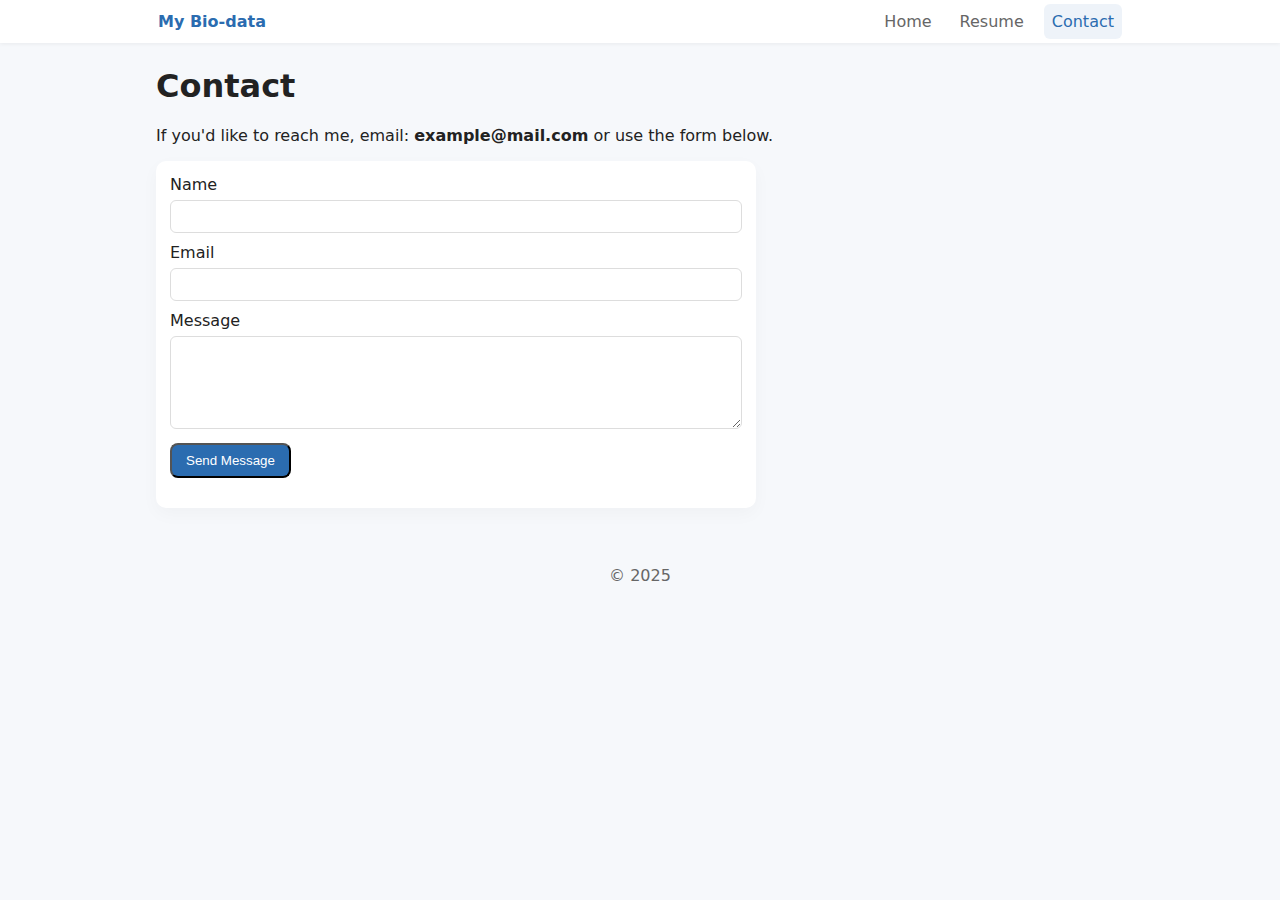
<file: contact.html>
<!doctype html>
<html lang="en">
<head>
  <meta charset="utf-8" />
  <meta name="viewport" content="width=device-width,initial-scale=1" />
  <title>Contact - Shilpashree R G</title>
  <link rel="stylesheet" href="style.css">
  <script src="https://code.jquery.com/jquery-3.7.0.min.js"></script>
</head>
<body>
  <header class="site-header">
    <nav class="nav">
      <a href="index.html" class="logo">My Bio-data</a>
      <ul class="nav-links">
        <li><a href="index.html">Home</a></li>
        <li><a href="resume.html">Resume</a></li>
        <li><a class="active" href="contact.html">Contact</a></li>
      </ul>
    </nav>
  </header>

  <main class="container">
    <section class="contact-section">
      <h1>Contact</h1>
      <p>If you'd like to reach me, email: <strong>example@mail.com</strong> or use the form below.</p>

      <form id="contactForm" class="form-card">
        <label>Name
          <input type="text" name="name" id="name" required>
        </label>

        <label>Email
          <input type="email" name="email" id="email" required>
        </label>

        <label>Message
          <textarea name="message" id="message" rows="5" required></textarea>
        </label>

        <button type="submit" class="btn">Send Message</button>
        <p id="contactStatus" class="status"></p>
      </form>
    </section>
  </main>

  <footer class="site-footer">
    <p>© 2025</p>
  </footer>

  <script>
    // jQuery simple handler to show a fake "sent" message (since no backend here)
    $('#contactForm').on('submit', function(e){
      e.preventDefault();
      $('#contactStatus').text('Message sent (demo) — thank you!').css('color','#0a0');
      $(this).trigger('reset');
    });
  </script>
</body>
</html>
</file>
<file: style.css>
/* styles.css - simple responsive styling */
:root{
  --primary:#2b6cb0;
  --muted:#666;
  --bg:#f6f8fb;
  --card:#fff;
}
*{box-sizing:border-box}
body{
  font-family: Inter, system-ui, Arial, sans-serif;
  margin:0;background:var(--bg);color:#222;
}
.site-header{background:#fff;box-shadow:0 1px 4px rgba(0,0,0,0.06)}
.nav{display:flex;align-items:center;justify-content:space-between;padding:12px 18px;max-width:1000px;margin:0 auto}
.logo{font-weight:700;color:var(--primary);text-decoration:none}
.nav-links{list-style:none;display:flex;gap:12px;margin:0;padding:0}
.nav-links a{color:var(--muted);text-decoration:none;padding:8px;border-radius:6px}
.nav-links a:hover,.nav-links .active{background:rgba(43,108,176,0.08);color:var(--primary)}

.container{max-width:1000px;margin:24px auto;padding:0 16px}
.hero{display:flex;gap:20px;align-items:center;background:var(--card);padding:18px;border-radius:12px;box-shadow:0 4px 18px rgba(0,0,0,0.04)}
.avatar{width:120px;height:120px;border-radius:12px;object-fit:cover}
.hero-info h1{margin:0 0 6px}
.sub{color:var(--muted);margin:0 0 10px}
.btn{display:inline-block;background:var(--primary);color:#fff;padding:8px 14px;border-radius:8px;text-decoration:none}
.details-cards{display:grid;grid-template-columns:repeat(auto-fit,minmax(220px,1fr));gap:14px;margin-top:18px}
.card{background:var(--card);padding:14px;border-radius:10px;box-shadow:0 6px 18px rgba(0,0,0,0.03)}
.site-footer{text-align:center;padding:18px;color:var(--muted);margin-top:20px}

.resume .resume-top{background:var(--card);padding:18px;border-radius:10px;box-shadow:0 6px 18px rgba(0,0,0,0.03)}
.resume-section{background:var(--card);padding:14px;border-radius:10px;margin-top:14px}
.two-col{display:grid;grid-template-columns:1fr 320px;gap:18px}
.form-card{background:var(--card);padding:14px;border-radius:10px;box-shadow:0 6px 18px rgba(0,0,0,0.03);max-width:600px}
.form-card label{display:block;margin-bottom:10px}
.form-card input,.form-card textarea{width:100%;padding:8px;border:1px solid #ddd;border-radius:6px;margin-top:6px}
.status{margin-top:10px;font-weight:600}

@media(max-width:720px){
  .hero{flex-direction:column;align-items:flex-start}
  .two-col{grid-template-columns:1fr}
}
</file>
